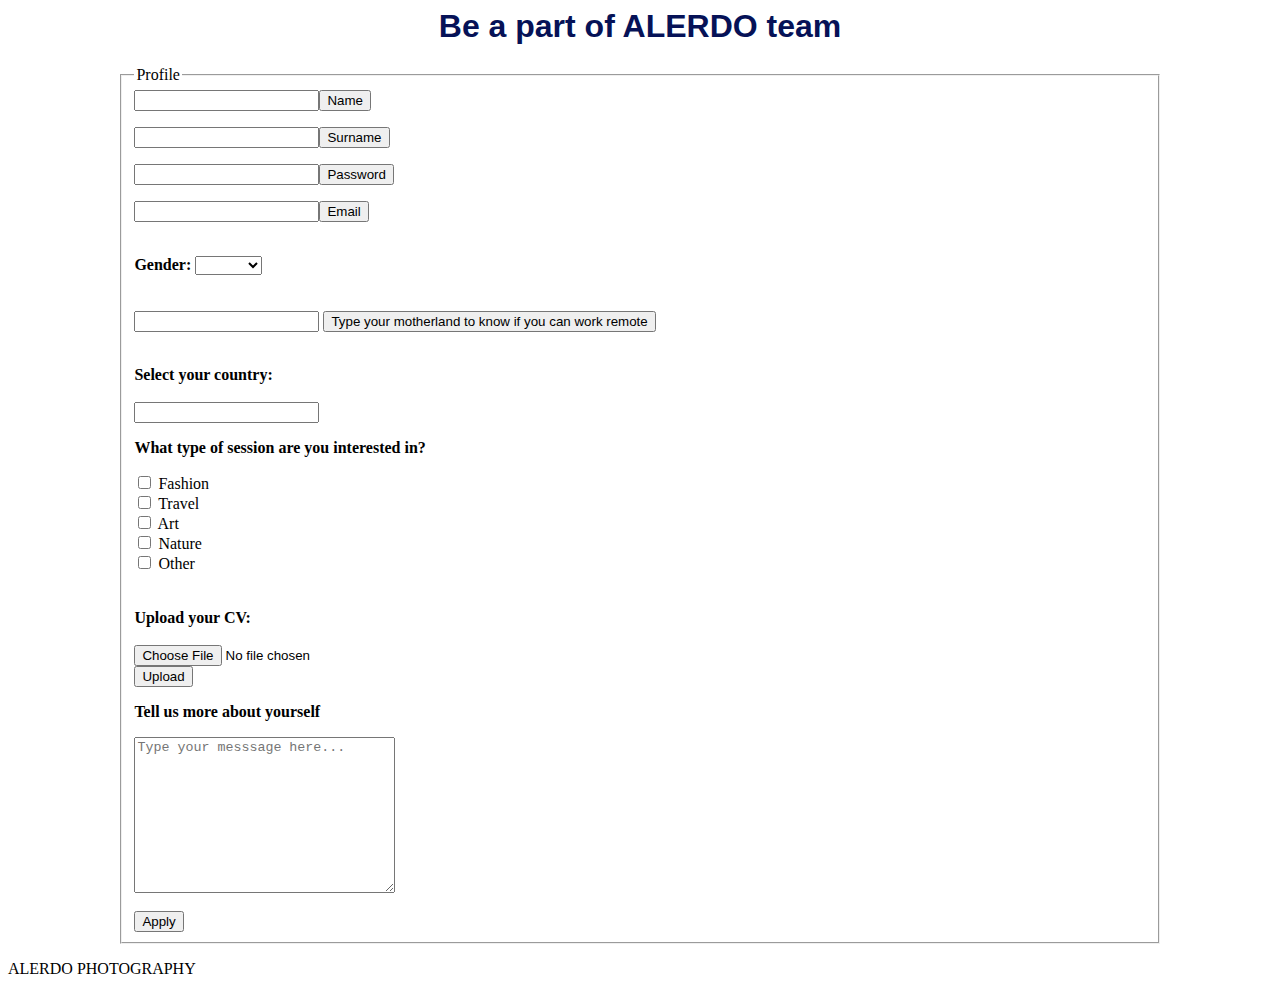
<file: application.html>
<html lang="en">
<head>
    <script src="https://ajax.googleapis.com/ajax/libs/jquery/3.5.1/jquery.min.js"></script>
    <meta charset="UTF-8">
    <meta http-equiv="X-UA-Compatible" content="IE=edge">
    <meta name="viewport" content="width=device-width, initial-scale=1.0">


    <title>Application Form</title>
    <style>
        fieldset{
            width: 80%;
            margin: auto;
    
    
        }
        h1{
            font-family:  sans-serif;;
            color: rgb(6, 18, 87);
            text-align: center;
        }
    </style>
    <script>
        function myFunction1() {
          alert("The application is valid only if you are over 20 years old!");
        }
        </script>
<!-------------------Eventet on focus dhe on blur ne input fushat-------------------------------------------------->
<script>
    $(document).ready(function(){
      $("input").focus(function(){
        $(this).css("background-color", "lightgray");
      });
      $("input").blur(function(){
        $(this).css("background-color", "white");
      });
    });
    </script>
    <!--------------------------------------------------------------------------------------------------------------->
        
</head>

</head>
<body  onload="myFunction1()">
    <h1><b>Be a part of ALERDO team</b></h1>
    <form action="" autocomplete="on">
        <fieldset>
            <legend>Profile</legend>
            <table>
                <tr>
                    <input id="Application form" type="text">
                    <button type="button" onclick="Name()"> Name</button>
                    <p id="paragrafi"></p>
                    
                </tr>
                <tr>
                    <input id="Application form" type="text">
                    <button type="button" onclick="Surname()"> Surname</button>
                    <p id="paragrafi"></p>
                </tr>
                <tr>
                    <input id="Application form1" type="text">
                    <button type="button" onclick="Password()">Password</button>
                    <p id="paragrafi1"></p>
                </tr>
                <tr>
                    <input id="Application form2" type="text">
                    <button type="button" onclick="Email()"> Email</button>
                    <p id="paragrafi2"></p>
                    
                </tr>



            </table>

            <br>
            <label for="gender"><strong>Gender:</strong></label>
            <select id="select">
               
                <option value=""></option>
            </select>
            <br>
        </br>
    <br>
    <input id="myInput" type="text">

    <button onclick="myFunction()">Type your motherland to know if you can work remote</button>
    
    <p id="country"></p>
    






    </br>

        <label for="place"><strong>Select your country:</strong></label>
        <br><br>
        <input type="text" list="place" name="place">

        <datalist name="place" id="place">
            <option value="Albania">
            <option value="Australia">
            <option value="Austria">
            <option value="Denmark">
            <option value="Cyprus">
            <option value="Germany">
            <option value="Greece">
            <option value="Kosovo">
            <option value="Switzerland">
            
            

        </datalist>

        <p><strong>What type of session are you interested in? </strong></p>

        <input type="checkbox" name="fashion" id="fashion">
        <label for="fashion">Fashion</label><br>
        <input type="checkbox" name="travel" id="travel">
        <label for="travel">Travel</label><br>
        <input type="checkbox" name="art" id="art">
        <label for="art">Art</label><br>
        <input type="checkbox" name="nature" id="nature">
        <label for="nature">Nature</label><br>
        <input type="checkbox" name="other" id="other">
        <label for="other">Other</label><br><br><br>

        <label for="myfile"><strong>Upload your CV:</strong></label> <br><br>
        <input type="file" id="myfile" name="myfile"><br>
        <input type="submit" value="Upload">


        <p><strong>Tell us more about yourself</strong></p>

        <textarea class="application-form-text" placeholder="Type your messsage here..." cols="30" rows="10"></textarea> <br><br>
        <input type="submit" value="Apply">
        
    </fieldset>


    </form>
        <!----------------------------------Using Arrays to create a Select Gender Drop Down menu ------------------->

    <script>
            
        var select = document.getElementById("select"),
                 arr = ["Female","Male"];
         var i=0;
         while(i < arr.length)
         {
             var option = document.createElement("OPTION"),
                 txt = document.createTextNode(arr[i]);
             option.appendChild(txt);
             option.setAttribute("value",arr[i]);
             select.insertBefore(option,select.lastChild);
             i++;  
            }
                 
    </script>
         <!------------------------------------------------------------------------------------------------------------->
         
         <script>
            function myFunction() {
              var text;
              var country = document.getElementById("myInput").value;
            
              switch(country) {
                case "Albania":
                  text = " You can work remote";
                break;
                case "Kosovo":
                  text = " You can work remote";
                break;
                case "America":
                text = " You can work remote only on sundays";
                break;
                case "Germany":
                text = "You can work remote only on Fridays";
                break;
                case "Spain":
                text = "You can work remote only on weekend";
                break;
                case "Russia":
                text = "Sorry, you can't work remote";
                break;
                case "China":
                text = "Sorry you can't work remote";
                break;
                case "Denmark":
                text = "You can work remote only on Fridays";
                break;
                default:
                text = "Sorry we operate all over the world but the working remote is limited";
              }
              document.getElementById("country").innerHTML = text;
            }
            </script>
              <script src="js/errors.js"></script>
              <!--------------Perdorimi i metodes RegExp exec()--------------------->
              <p id="demo"></p>

              <script>
               let text = "ALERDO PHOTOGRAPHY IS THE BEST STUDIO IN OUR WORLD";
               let result = /ALERDO PHOTOGRAPHY/.exec(text);
               document.getElementById("demo").innerHTML = result;
              </script>

</body>
</html>
</file>
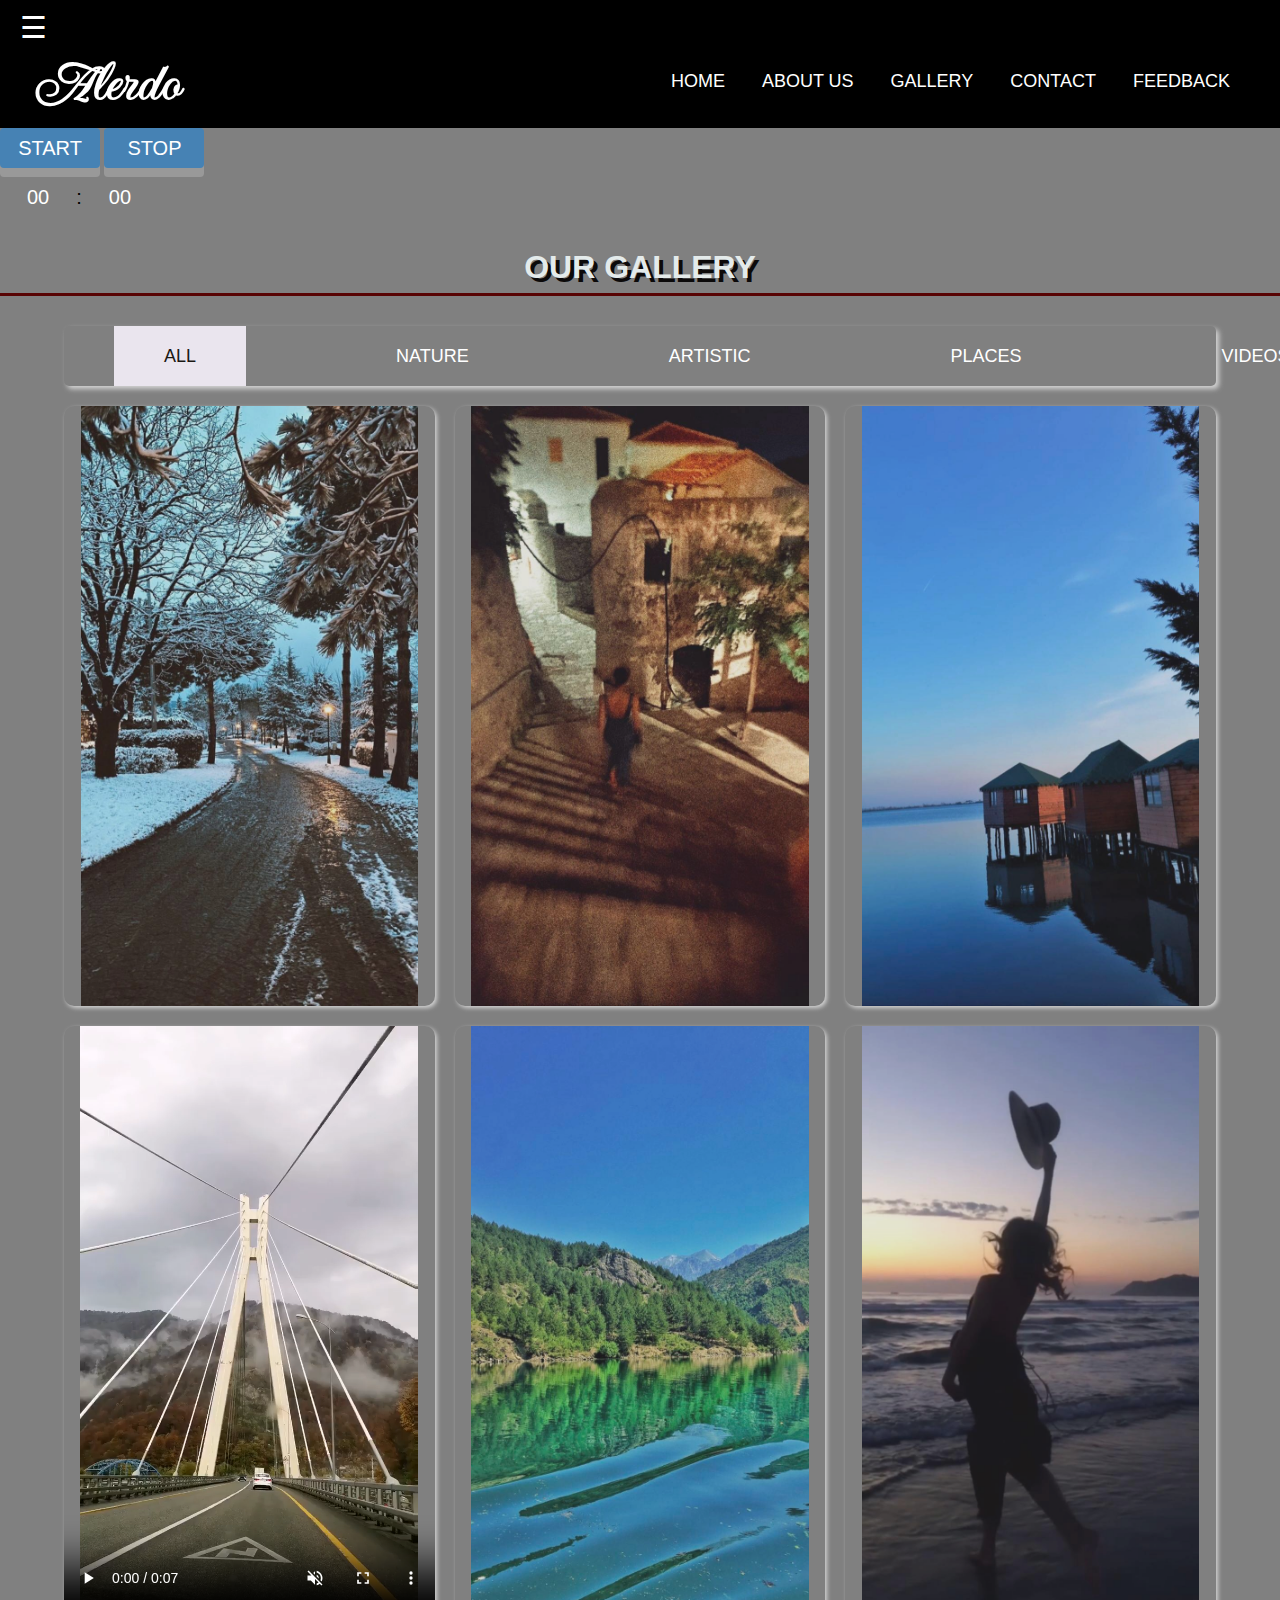
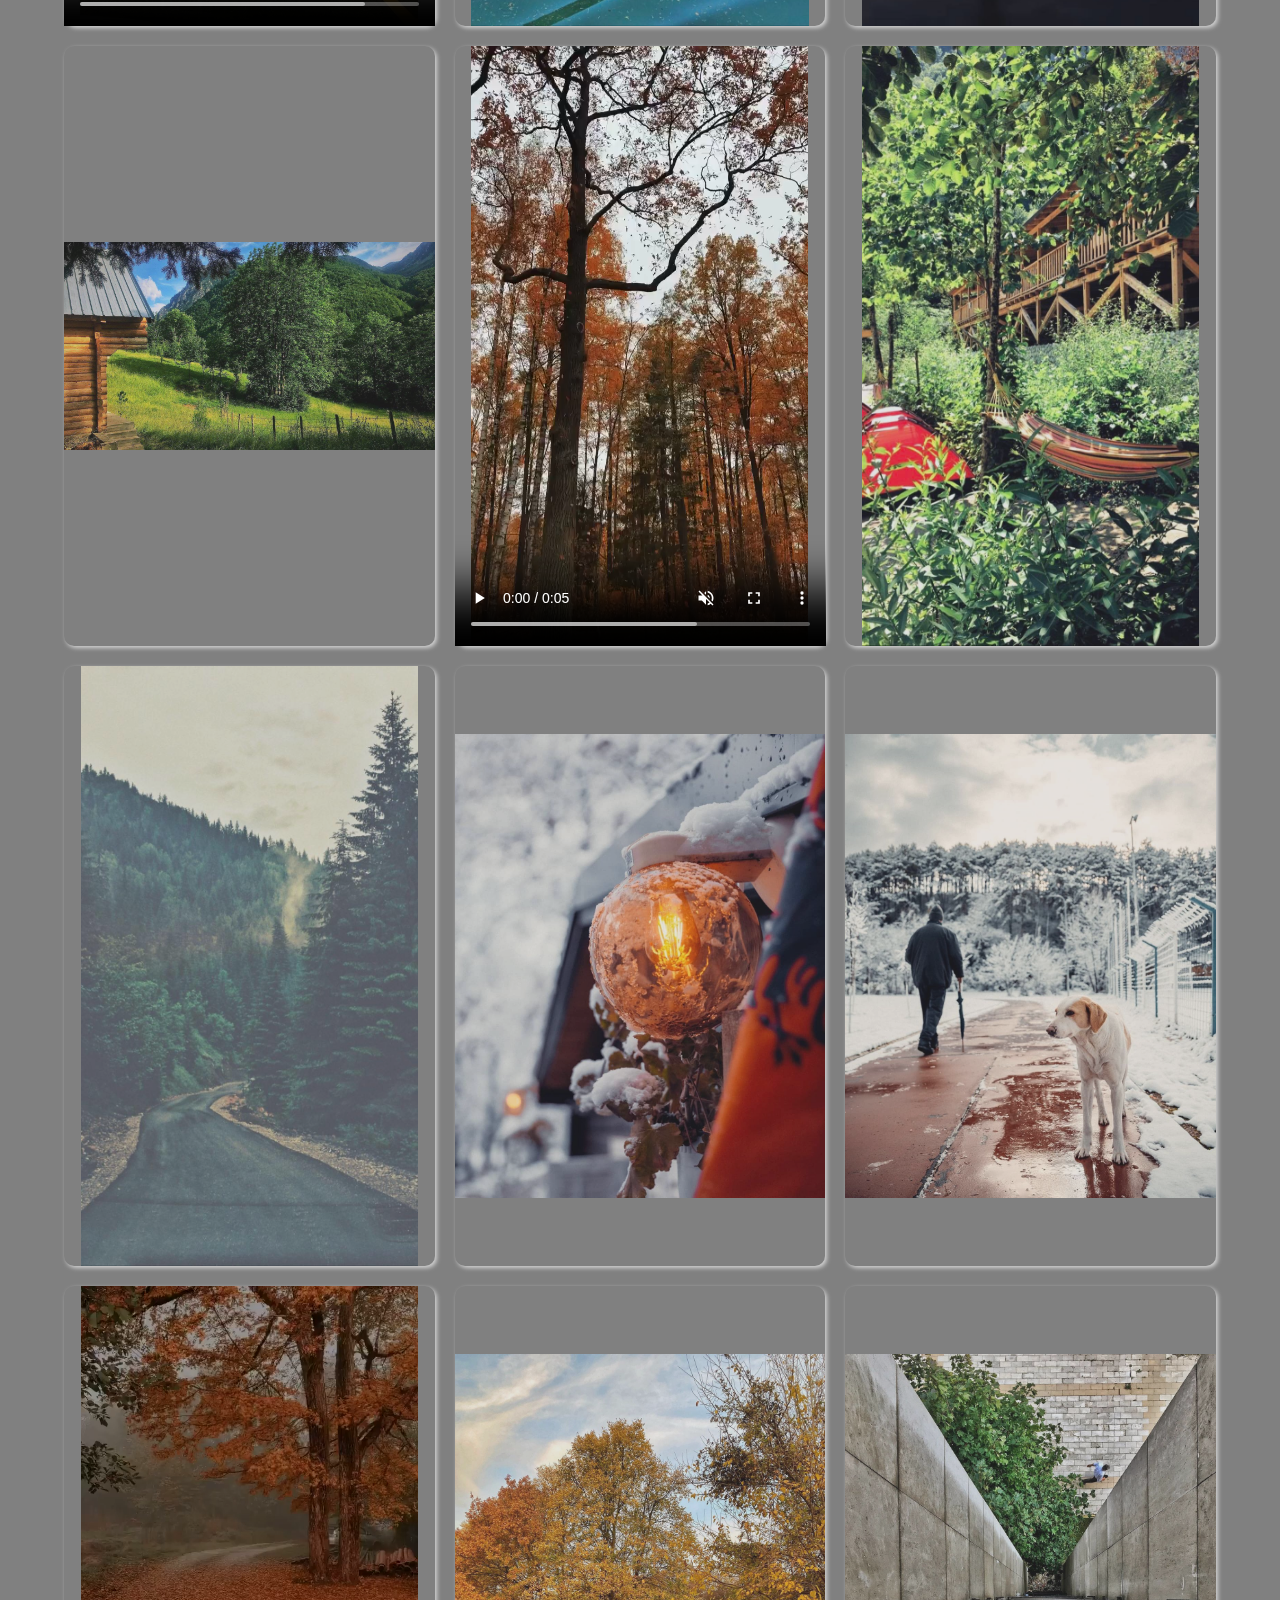
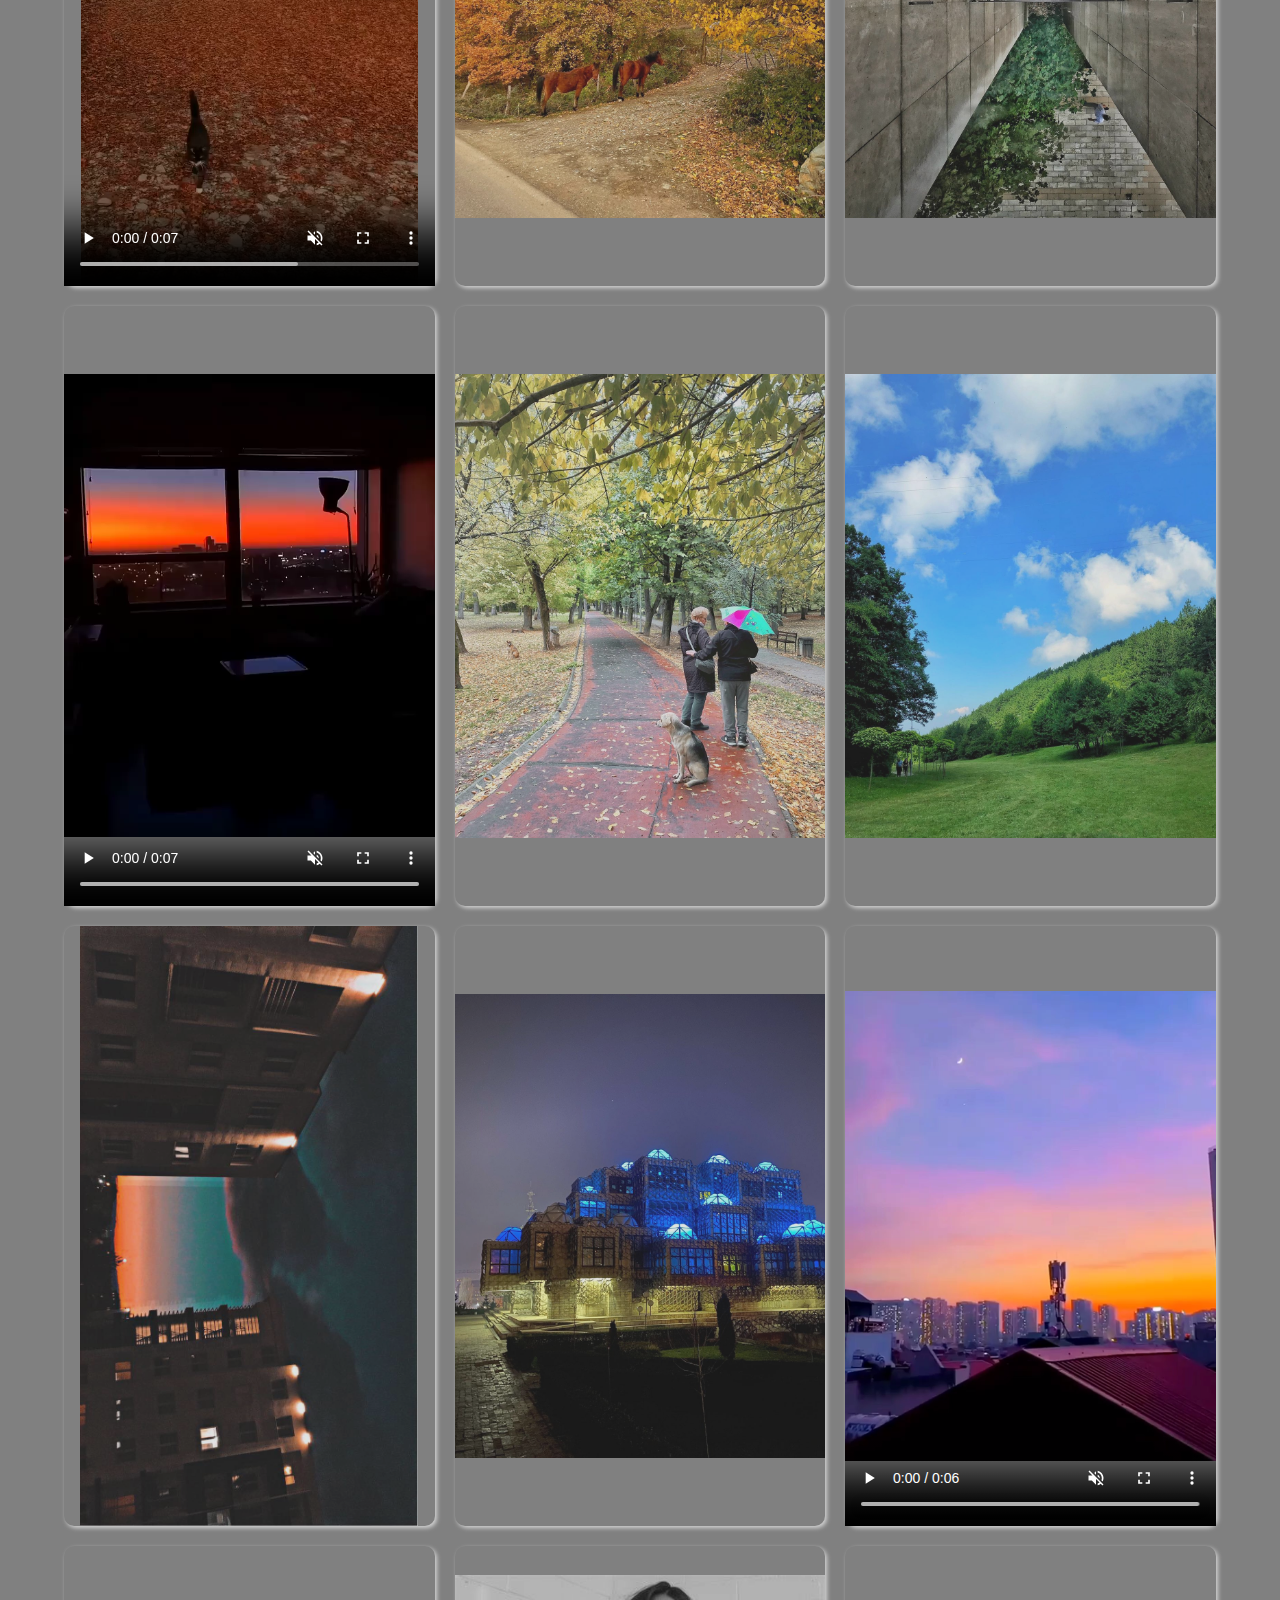
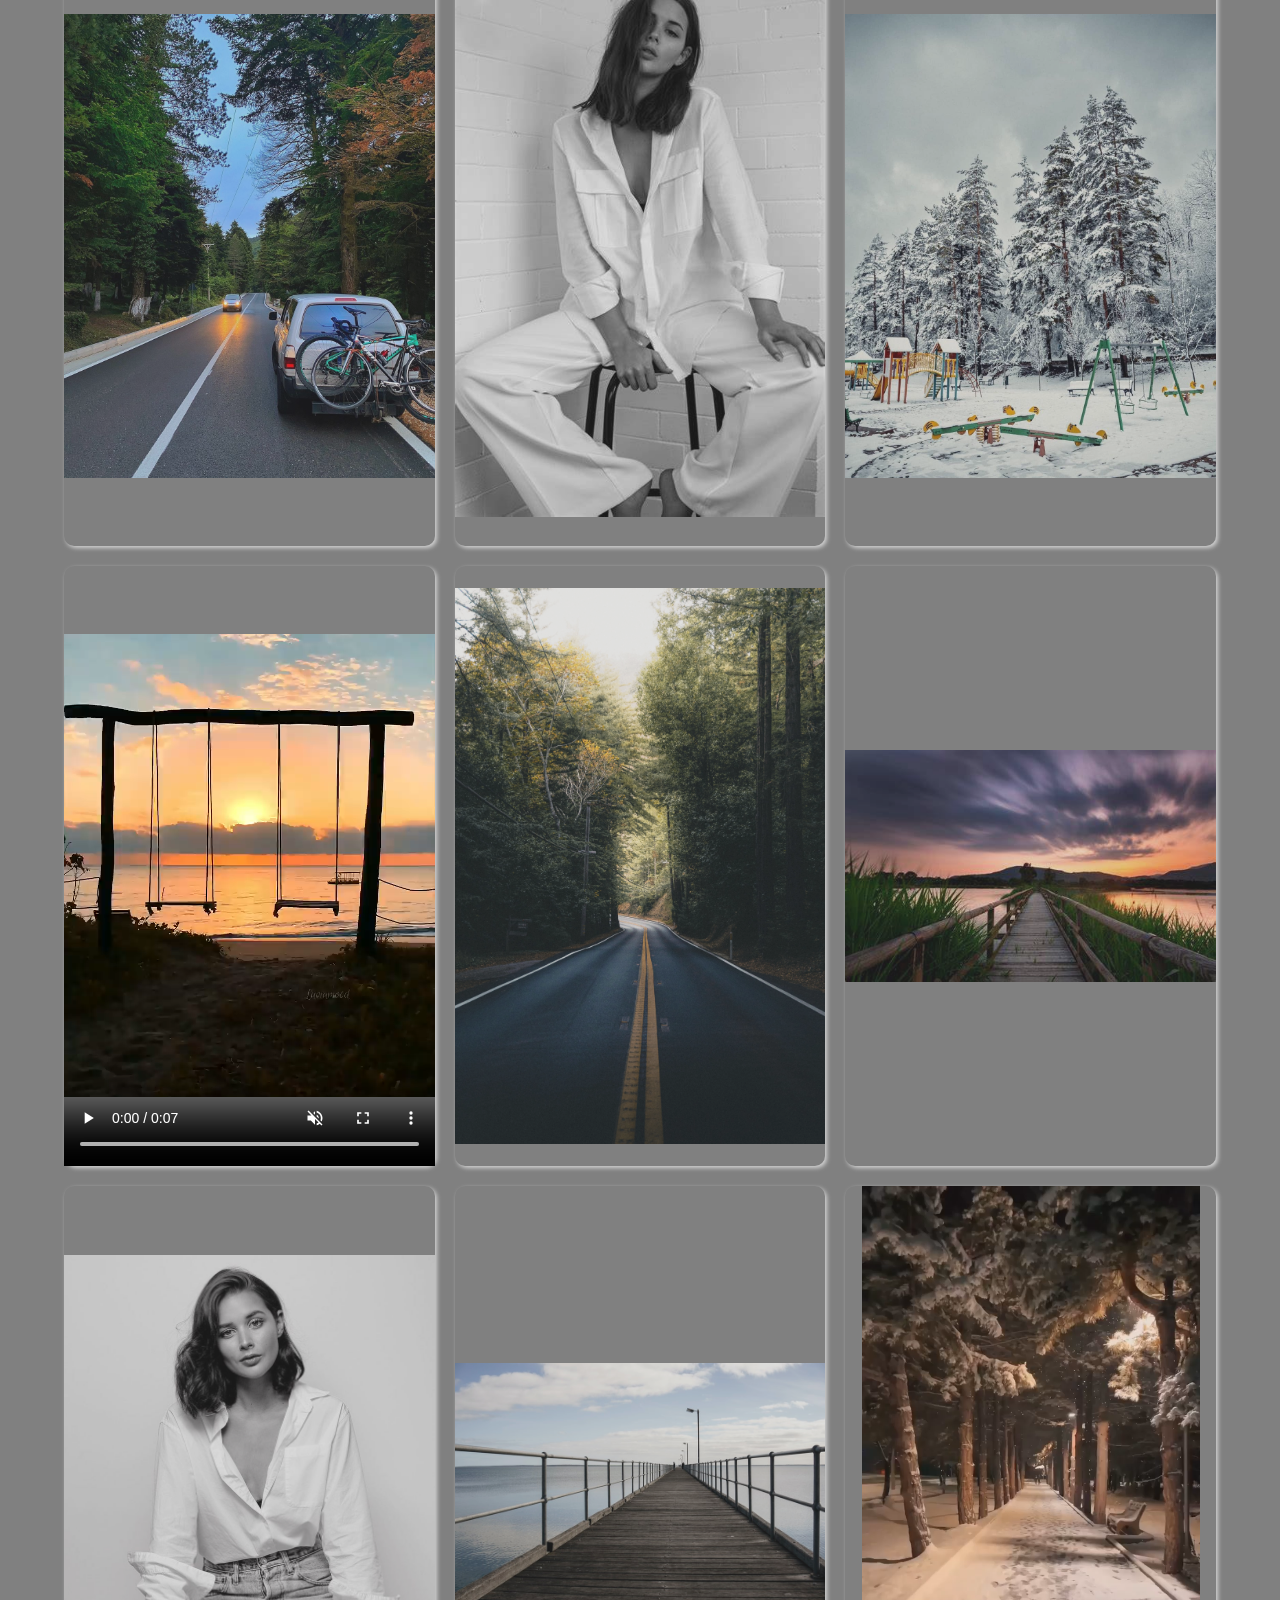
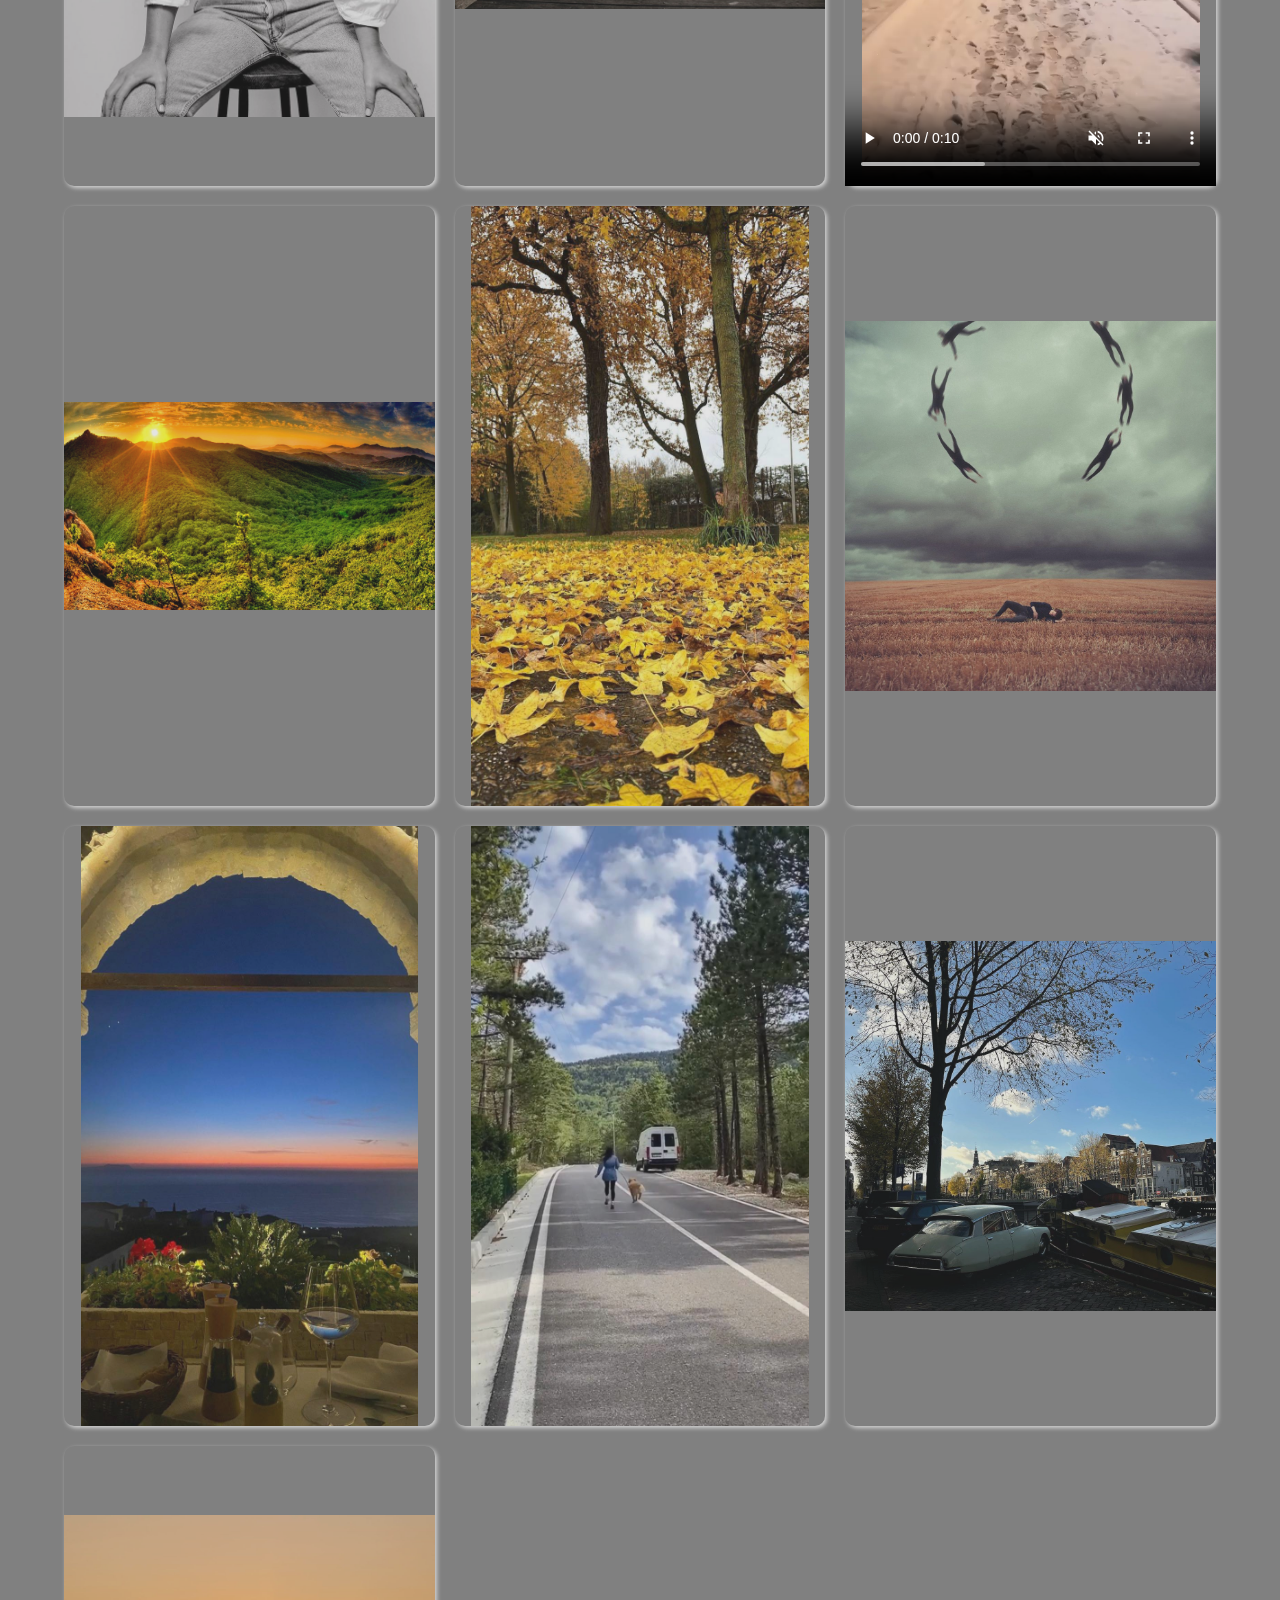
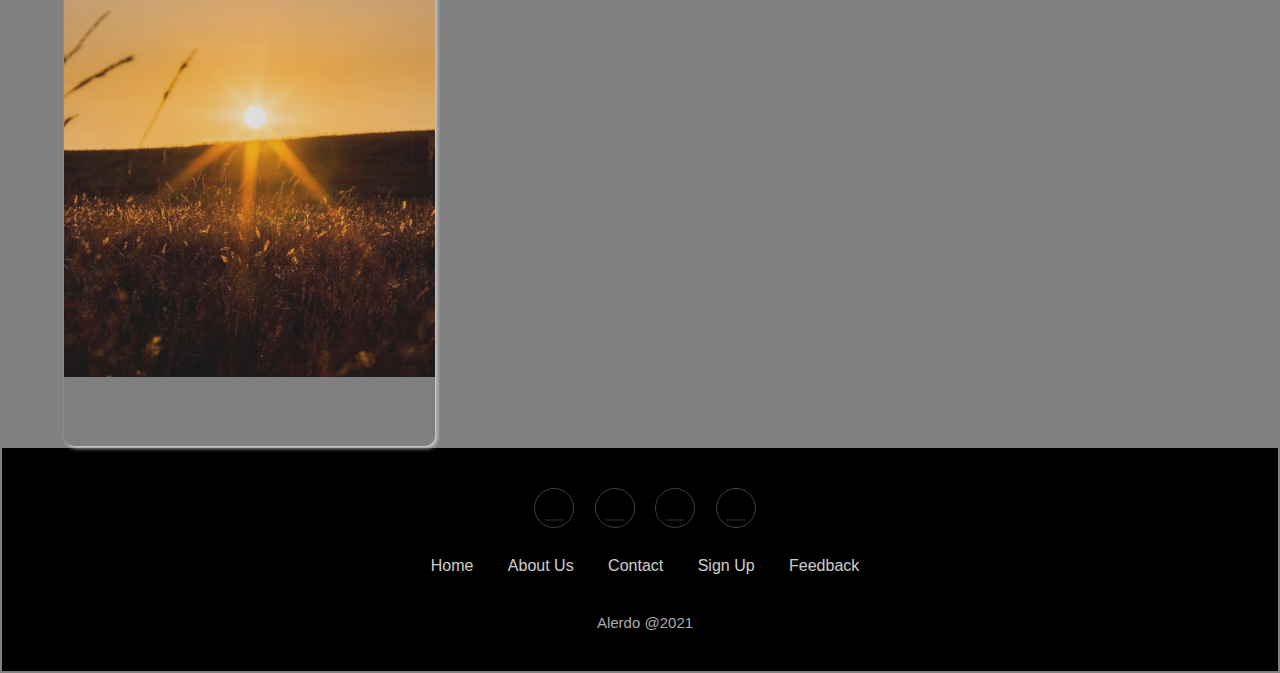
<file: gallery.html>
<!DOCTYPE html>
<html lang="en"> 
<head>
    <meta charset="UTF-8">
    <meta http-equiv="X-UA-Compatible" content="IE=edge">
    <meta name="viewport" content="width=device-width, initial-scale=1.0">
    <link rel="stylesheet" href="https://cdnjs.cloudflare.com/ajax/libs/font-awesome/4.7.0/css/font-awesome.min.css">

    <title>Gallery</title>
    <link rel="stylesheet" href="style1.css">
    <link rel="stylesheet" href="style.css">
    <link rel="stylesheet" href="https://cdnjs.cloudflare.com/ajax/libs/font-awesome/6.0.0-beta3/css/all.min.css" integrity="sha512-Fo3rlrZj/k7ujTnHg4CGR2D7kSs0v4LLanw2qksYuRlEzO+tcaEPQogQ0KaoGN26/zrn20ImR1DfuLWnOo7aBA==" crossorigin="anonymous" referrerpolicy="no-referrer" />

    <link href="https://fonts.googleapis.com/css2?family=Imperial+Script&family=Kaushan+Script&family=Pushster&family=The+Nautigal&display=swap" rel="stylesheet">
    <!-------------------------------Web Worker------------------------------------------------------------------------->
    <script>

      function pad(val) {
        valString = val + "";
        if(valString.length < 2) {
           return "0" + valString;
           } else {
           return valString;
           }
      }
      
      totalSeconds = 0;
      function setTime(minutesLabel, secondsLabel) {
          totalSeconds++;
          secondsLabel.innerHTML = pad(totalSeconds%60);
          minutesLabel.innerHTML = pad(parseInt(totalSeconds/60));
          }
      
      function set_timer() {
          minutesLabel = document.getElementById("minutes");
          secondsLabel = document.getElementById("seconds");
          my_int = setInterval(function() { setTime(minutesLabel, secondsLabel)}, 1000);
      }
      
      function stop_timer() {
        clearInterval(my_int);
      }
      
      
      </script>
<!------------------------------------------------------------------------------------------------------------------>
</head>

<body>
    <nav>
      <div id="mySidenav" class="sidenav">
        <a href="javascript:void(0)" class="closebtn" onclick="closeNav()">&times;</a>
        <a href="tips.html">Photography Tips</a>
        <a href="aboutus.html">About us</a>
        <a href="Sign-up.html">Sign Up</a>
        <a href="application.html">Application Form </a>
    </div>
    
    <span style="font-size:30px;cursor:pointer;color:white; padding-left: 20px;" onclick="openNav()">&#9776;</span>
        <div class="menu">
            <div class="logo">
                <a href="./index.html"style="font-size: 60px;">Alerdo</a>
            </div>
            <ul>
                <li><a href="./home.html">Home</a></li>
                <li><a href="./aboutus.html">About us</a></li>
                <li><a href="./gallery.html">Gallery</a></li>
                <li><a href="./contact.html">Contact</a></li>
                <li><a href="./feedback.html">Feedback</a></li>
                
                
            </ul>
        </div>
    </nav>

    <button onclick='set_timer()' class='button'>START</button>
    <button onclick='stop_timer()' class='button'>STOP</button><br><br>
    <label id="minutes">00</label><span class='bigger'>:</span><label id="seconds">00</label>

    </body>

 
 
    <input type="radio" name="Photos" id="check0" checked>
    <input type="radio" name="Photos" id="check1" >
    <input type="radio" name="Photos" id="check2" >
    <input type="radio" name="Photos" id="check3" >
    <input type="radio" name="Photos" id="check4" >

    <div class="container">
    <h1>OUR GALLERY</h1>

    <div class="top-content">
        <label for="check0">All</label>
        <label for="check1">Nature</label>
        <label for="check2">Artistic</label>
        <label for="check3">Places</label>
        <label for="check4">Videos</label>
    </div>
    <div class="gallery">

        <div class="pic nature">
          <a href="images/01.jpg" target="_blank"> <!--Hyperlink qe hapet ne nje tab te ri-->
          <img src="images/01.jpg" alt="Nature in winter">
          </a>
        </div>

        <div class="pic art">
           <a href="images/03.jpg" target="_blank">
           <img src="images/03.jpg" alt="Lady walking down the street">
           </a>
        </div>
        <div class="pic place">
           <a href="images/04.jpg" target="_blank">
           <img src="images/04.jpg" alt="Symetric">
           </a>
        </div>
        <div class=" pic video">  
           
           <video src="./videos/a.mp4" type="video/mp4" height="600px" width="100%" controls muted loop></video>
          
        </div>
        <div class="pic nature">  
           <a href="images/02.jpg" target="_blank">
           <img src="images/02.jpg" alt="Covered in blue">
           </a>
        </div>
        <div class="pic art">
          <a href="images/05.jpg" target="_blank"> 
          <img src="images/05.jpg" alt="Feeling free">
          </a>
        </div>
        <div class="pic place">
          <a href="images/08.jpg" target="_blank">
          <img src="images/08.jpg" alt="Peaceful" >
          </a>
        </div>
        <div class="pic video"> 
          <video src="./videos/a1.mp4" type="video/mp4" height="600px" width="100%" controls muted loop></video>
        </div>
        <div class="pic nature">   
          <a href="images/06.jpg" target="_blank">
          <img src="images/06.jpg" alt="Green">
          </a>
        </div>
        <div class="pic nature">   
          <a href="images/07.jpg" target="_blank">
          <img src="images/07.jpg" alt="Fog">
          </a>
        </div>
        <div class="pic art">
          <a href="images/14.jpg" target="_blank">
          <img src="images/14.jpg" alt="Hometown">
          </a>
        </div>
        <div class="pic place">
          <a href="images/09.jpg" target="_blank">
          <img src="images/09.jpg" alt="Prishtina in winter" >
          </a>
        </div>
        <div class="pic video"> 
          <video src="./videos/a2.mp4" type="video/mp4" height="600px" width="100%" controls muted loop></video>
        </div>
        <div class="pic nature">   
          <a href="images/11.jpg" target="_blank">
          <img src="images/11.jpg" alt="Autumn">
          </a>
        </div>
        <div class="pic art">
          <a href="images/16.jpg" target="_blank">
          <img src="images/16.jpg" alt="Nature">
          </a>
        </div>
        <div class="pic video"> 
          <video src="./videos/a3.mp4" type="video/mp4" height="600px" width="100%" controls muted loop></video>
        </div>
        <div class="pic nature">   
          <a href="images/12.jpg" target="_blank">
          <img src="images/12.jpg" alt="A beautiful place">
          </a>
        </div>
        <div class="pic nature">
          <a href="images/13.jpg" target="_blank">
          <img src="images/13.jpg" alt="Go green">
          </a>
        </div>
        <div class="pic art">
          <a href="images/18.jpg" target="_blank">
          <img src="images/18.jpg" alt="Beautiful sky">
          </a>
        </div>
        <div class="pic place">
          <a href="images/10.jpg" target="_blank">
          <img src="images/10.jpg" alt="Library">
          </a>
        </div>
        <div class="pic video"> 
          <video src="./videos/a4.mp4" type="video/mp4" height="600px" width="100%" poster="./images/54.png" controls muted loop></video>
        </div>
        <div class="pic nature">   
          <a href="images/15.jpg" target="Break the Cycle"> <!--Hyperlink qe hapet brenda HTML faqes-->
          <img src="images/15.jpg" alt="A long road">
          </a>
        </div>
        <div class="pic art">
          <a href="images/40.jpg" target="_blank">
          <img src="images/40.jpg" alt="Black and white">
          </a>
        </div>
        <div class="pic place">
          <a href="images/17.jpg" target="_blank">
          <img src="images/17.jpg" alt="Snow">
          </a>
        </div>
        <div class="pic video"> 
          <video src="./videos/a5.mp4" type="video/mp4" height="600px" width="100%" controls muted loop></video></div>
        <div class="pic nature">   
            <a href="images/19.jpg" target="_blank"> 
            <img src="images/19.jpg" alt="A long way forward">
            </a>
          </div>
        <div class="pic nature">   
            <a href="images/42.jpg" target="_blank"> 
            <img src="images/42.jpg" alt="Break the cycle">
            </a>
          </div>  
        <div class="pic art">   
            <a href="images/41.jpg" target="_blank"> 
            <img src="images/41.jpg" alt="Artistic photoshooting">
            </a>
          </div>
        <div class="pic place">   
            <a href="images/20.jpg" target="_blank"> 
            <img src="images/20.jpg" alt="A long way forward">
            </a>
          </div>
        <div class="pic video"> 
            <video src="./videos/a6.mp4" type="video/mp4" height="600px" width="100%" controls muted></video>
          </div>
          <div class="pic nature">   
            <a href="images/43.jpg" target="_blank"> 
            <img src="images/43.jpg" alt="Under the yellow sun">
            </a>
        </div>
        <div class="pic nature">   
            <a href="images/44.jpg" target="_blank">
            <img src="images/44.jpg" alt="The leaves are falling">
            </a>
          
        </div>
          <div class="pic art">   
            <a href="images/46.jpg" title="_blank"> <!--Hyperlink qe hapet brenda HTML faqes-->
            <img src="images/46.jpg" alt="Break the cycle">
            </a>
          </div>
          <div class="pic place">   
            <a href="images/52.jpg" target="_blank"> 
            <img src="images/52.jpg" alt="Beautiful Albania">
            </a>
            
          </div>
          <div class="pic nature">   
            <a href="images/45.jpg" target="_blank"> 
            <img src="images/45.jpg" alt="Free time">
            </a>
          </div>
          
          <div class="pic place">   
            <a href="images/53.jpg" target="_blank"> 
            <img src="images/53.jpg" alt="The Netherlands">
            </a>
          </div>
          <div class="pic nature">   
            <a href="images/51.jpg" target="_blank"> 
            <img src="images/51.jpg" alt="A beautiful sunset">
            </a>
          
          </div>    

    </div>

    </div>
    <div id="Footer">
      <div class="social">
    
            <a href="https://www.instagram.com/alerdophotography/"><i class="fab fa-instagram"></i></a>
            <a href="https://www.facebook.com/Alerdo-Photography-100473962483971"><i class="fab fa-facebook"></i></a>
            <a href="https://twitter.com/JoeMcNallyPhoto"><i class="fab fa-twitter"></i></a>
            <a href="https://github.com/AlketaBala/INT20_21_Gr24.git"><i class="fab fa-github"></i></a>
                
      </div>
      <ul class="list">
        <li>
          <a href="home.html">Home</a>
        </li>
        <li>
          <a href="aboutus.html">About Us</a>
        </li>
        <li>
          <a href="contact.html">Contact</a>
        </li>
        <li>
          <a href="Sign-up.html">Sign Up</a>
        </li>
        <li>
          <a href="feedback.html">Feedback</a>
        </li>
      </ul>
      <p class="copyright">
        Alerdo @2021
      </p>

 

</div>
<script>
  function openNav() {
    document.getElementById("mySidenav").style.width = "250px";

  }
  
  function closeNav() {
    document.getElementById("mySidenav").style.width = "0";
  }
  

</script>
<script src="js/main.js"></script>
</body>
</html>
</file>
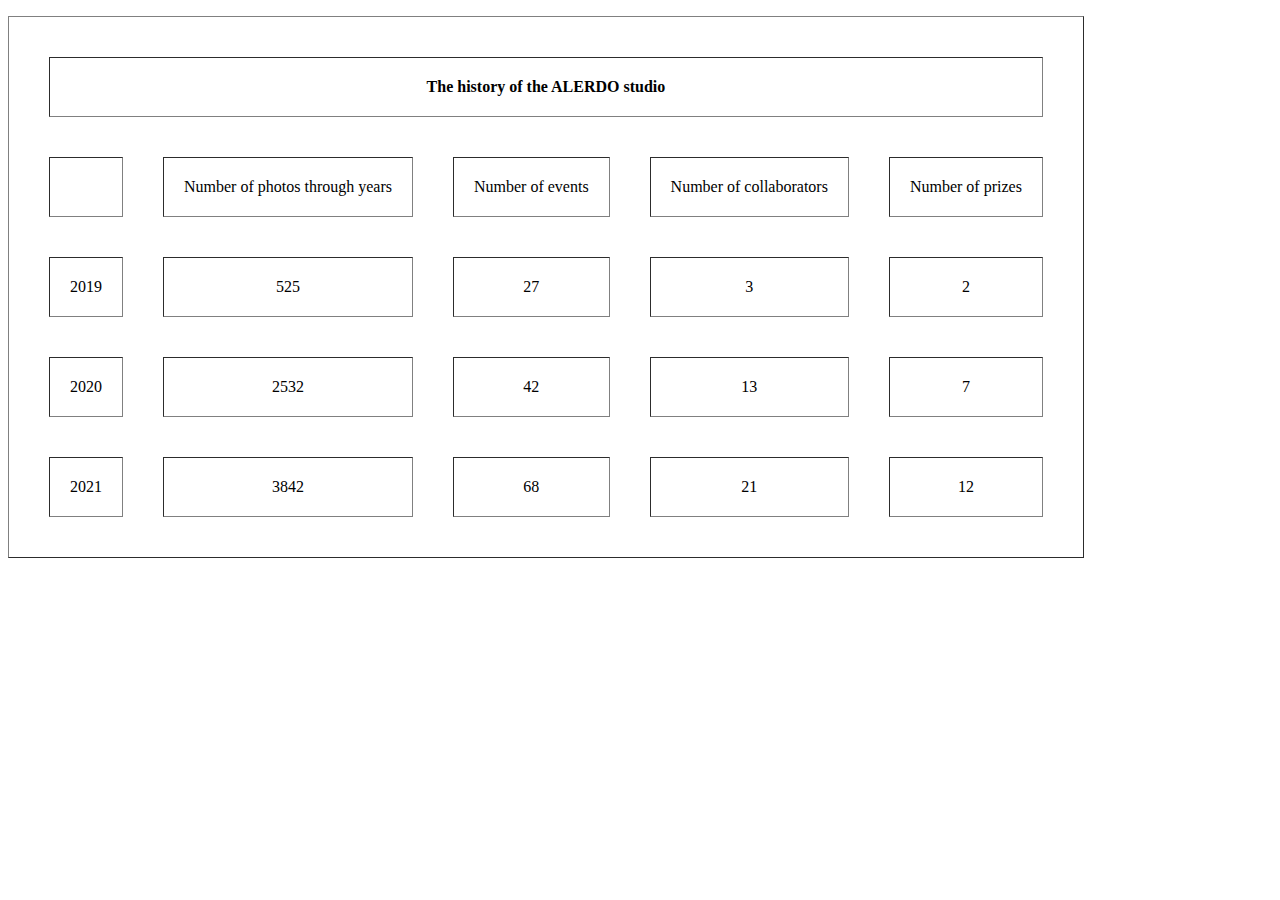
<file: HistorikuiAlerdos.html>
<!DOCTYPE html>
<html>
<head>

</head>


<body>
<table border="1" CELLPADDING="20" CELLSPACING="40">
    <thead>
      <tr>
        <th colspan="5">The history of the ALERDO studio</th>
      </tr>
    </thead>
    <tbody>
      <tr>
        <td></td>
        <td>Number of photos through years</td>
        <td>Number of events</td>
        <td>Number of collaborators</td>
        <td>Number of prizes</td>
      </tr>
      <tr style="text-align: center;">
        <td>2019</td>
        <td>525</td>
        <td>27</td>
        <td>3</td>
        <td>2</td>
      </tr>
      <tr style="text-align: center;">
        <td>2020</td>
        <td>2532</td>
        <td>42</td>
        <td>13</td>
        <td>7</td>
      </tr>
      <tr style="text-align: center;">
        <td>2021</td>
        <td>3842</td>
        <td>68</td>
        <td>21</td>
        <td>12</td>
      </tr>
      
<!-------------------------------------Perdorimi i metodes RegExp test()---------------------------------->
        <p id="demo"></p>

      <script>
       let text = "HISTORIKU I ALERDOS!";

          // look for "ALERDOS"
      let pattern1 = /ALERDOS/g;
      let result1 = pattern1.test(text)
 
            // look for "W3Schools"
      let pattern2 = /HISTORIKU/g;
      let result2 = pattern2.test(text);
      console.log("demo").innerHTML = result1 + "<br>" + result2;

     
     

</script>
    </tbody>
    </table>
  </body>
    </html>
</file>
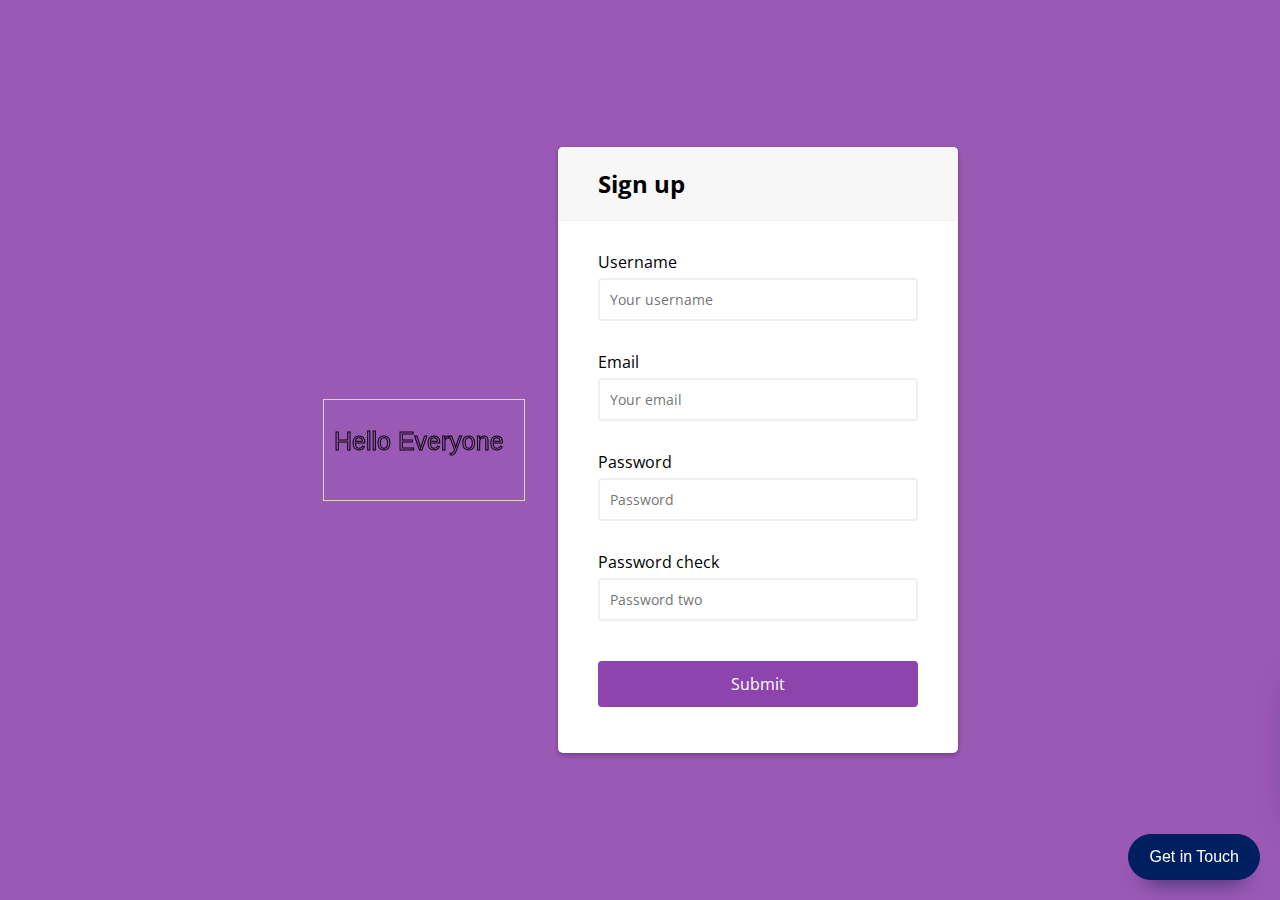
<file: Sign-up.html>
<html>
<head>
<meta name="viewport" content="width=device-width, initial-scale=1">
<head>
  <link rel="stylesheet" href="https://cdnjs.cloudflare.com/ajax/libs/font-awesome/4.7.0/css/font-awesome.min.css">

  <link rel="stylesheet" href="sign-up.css">
  
   
</head>
<body>
  <!-- ..................................Sign up HTML code....................................... -->
 

 <canvas id="myCanvas" width="200" height="100"
style="border:1px solid #d3d3d3; margin-right: 33px;">
</canvas>


<div class="container">
  <div class="header">
    <h2>Sign up</h2>
  </div>
  <form id="form" class="form">
    <div class="form-control">
      <label>Username</label>
      <input type="text" placeholder="Your username" id="username" />
      <i class="fas fa-check-circle"></i>
      <i class="fas fa-exclamation-circle"></i>
      <small>Error message</small>
    </div>
    <div class="form-control">
      <label >Email</label>
      <input type="email" placeholder="Your email" id="email" />
      <i class="fas fa-check-circle"></i>
      <i class="fas fa-exclamation-circle"></i>
     
      <small>Error message</small>
    </div>
    <div class="form-control">
      <label>Password</label>
      <input type="password" placeholder="Password" id="password"/>
      <i class="fas fa-check-circle"></i>
      <i class="fas fa-exclamation-circle"></i>
      <small>Error message</small>
    </div>
    <div class="form-control">
      <label >Password check</label>
      <input type="password" placeholder="Password two" id="password2"/>
      <i class="fas fa-check-circle"></i>
      <i class="fas fa-exclamation-circle"></i>
      <small>Error message</small>
    </div>
    <button style="cursor: pointer;">Submit</button>
  </form>
</div>
  <!-- ........................................................................................ -->

  
  <!--..................................SOCIAL PANEL HTML code.......................................... -->
  <div class="social-panel-container">
    <div class="social-panel">
      <p>Created with <i class="fa fa-heart"></i> by
        <a href="aboutus.html">ALERDO Team </a></p>
      <button class="close-btn"><i class="fas fa-times"></i></button>
      <h4>Get in touch on</h4>
      <ul>
        <li>
            <li><a href="https://www.instagram.com/alerdophotography/"target="_blank">
                <i class="fa fa-instagram"></i> </a>
        </li>
        <li>
            <li><a href="https://www.facebook.com/Alerdo-Photography-100473962483971" target="_blank">
            <i class="fa fa-facebook"></i>
          </a>
        </li>
          
        
        
    </div>
  </div>
  <button class="floating-btn">
    Get in Touch
  </button>
    <!--............................................................................................... -->

  <script src="js/sign-up.js"></script>
<script src="js/Hello everyon.js"></script>







</body>
</html>
</file>
<file: style1.css>
body{
    background-color: gray;
    font-family: sans-serif;
}
.container{
    text-align: center;
}
input{
    display: none;
}

h1{
text-align: center;
font-style: normal;
color: rgb(228, 235, 235);
margin: 40px 0;
position: relative;
text-shadow: 4px 4px #0c0a0a;

}
h1::before{
    content: '';
    position: absolute;
    width: 100%;
    height: 3px;
    background-color: rgb(88, 4, 4);
    bottom: -10px;
    left: 50%;
    transform: translateX(-50%);
    animation: animate 4s linear infinite;

}
@keyframes animate{
    0%{
        width: 100px;
    }
    50%{
        width: 200px;
    }
    100%{
        width: 100px;
    }
}
.top-content{
    width: 90%;
    text-transform: uppercase;
    margin: 0 auto 20px auto;
    height: 60px;
    display: flex;
    align-items: center;
    border-radius: 5px;
    box-shadow: 3px 3px 5px lightgray;
}

label{
    display: inline-block;
    height: 100%;
    line-height: 60px;
    margin-right: 50px;
    margin-left: 50px;
    padding: 0 50px;
    font-size: 18px;
    color: white;
    object-fit: contain;
    cursor: pointer;
    transition: color .5s;

}
label:first-child{
    height: 100%;
    line-height: 60px;
    padding: 0 50px;
    color: rgb(26, 24, 19);
    background-color: rgb(234, 229, 238);
}

label:hover{
    color: rgb(121, 11, 11);
}
label:first-child:hover{
    color: rgb(121, 11, 11);
}
.gallery{
    width: 90%;
    margin: auto;
    display: grid;
    grid-template-columns: repeat(3, 1fr);
    grid-gap: 20px;
}
.pic{
    position: relative;
    height: 600px;
    border-radius:10px ;
    box-shadow: 2px 2px 4px lightgray;
    cursor: pointer;
    transition: .5s;
}
.gallery img{
    width: 100%;
    height: 600px;
    object-fit: contain;
    border-radius: 10px;
    opacity: 0.8;


}
img:hover{
    opacity: 1;
}
#check0:checked  ~ .container .gallery .pic{
    transform: scale(1);
    opacity: 1;
    position: relative;

}
#check1:checked  ~ .container .gallery .nature{
    transform: scale(1);
    opacity: 1;
    position: relative;

}
#check1:checked  ~ .container .gallery .art,
#check1:checked  ~ .container .gallery .place,
#check1:checked  ~ .container .gallery .video{
    opacity: 0;
    transform: scale(0);
    position: absolute;
    transition: 0s;
}


#check2:checked  ~ .container .gallery .art{
    
    opacity: 1;
    transform: scale(1);
    position: relative;
}
#check2:checked  ~ .container .gallery .place,
#check2:checked  ~ .container .gallery .video,
#check2:checked  ~ .container .gallery .nature{
    opacity: 0;
    transform: scale(0);
    position: absolute;
    transition: 0s;
}

#check3:checked  ~ .container .gallery .place{
    
    opacity: 1;
    transform: scale(1);
    position: relative;

}
#check3:checked  ~ .container .gallery .nature,
#check3:checked  ~ .container .gallery .art,
#check3:checked  ~ .container .gallery .video{
    opacity: 0;
    transform: scale(0);
    position: absolute;
    transition: 0s;

}


#check4:checked  ~ .container .gallery .video{

    opacity: 1;
    transform: scale(1);
    position: relative;
   
}
#check4:checked  ~ .container .gallery .nature,
#check4:checked  ~ .container .gallery .art,
#check4:checked  ~ .container .gallery .place{
    
    opacity: 0;
    transform: scale(0);
    position: absolute;
    transition: 0s;
}
button {
    background: steelblue; 
    border-radius: 4px; 
    height: 40px; 
    width: 100px; 
    color: white; 
    font-size: 20px; 
    cursor: pointer; 
    border: none; 
    }
    
    #minutes, #seconds {
    font-size: 20px; 
    margin: -23px;
    
    }
    .bigger {
    font-size: 20px; 
    }
    .button {
      box-shadow: 0 9px #999;
    }
    
    .button:hover { background-color: rgb(88, 4, 4);}
    
    .button:active {
      box-shadow: 0 5px #666;
      transform: translateY(4px);
    }
</file>
<file: style.css>
*{
    margin:0;
    padding:0;
    box-sizing: border-box;
    font-family: 'Poppins', sans-serif;
}

nav{
    background:rgb(0, 0, 0);
    width:100%;
    padding:10px 0;
    padding:10px 0;

}

nav .menu{
    max-width: 1250px;
    margin: auto;
    display: flex;
    align-items:center;
    justify-content: space-between;
    padding: 0 20px;
    position: sticky;
    

}
.logo  a{
    font-family: 'Imperial Script', cursive;
   
  }

.menu .logo a{
        text-decoration: none;
        color: rgb(255, 255, 255);
        font-size: 35px;
        font-weight: 600;
}
.menu.logo
{
    display: inline;
}
.menu ul{
    display: inline-flex;
}

.menu ul li {
    list-style: none;
    margin-left:7px;
    position: relative;
    text-transform: uppercase;
}

.menu ul li a {
    text-decoration: none;
    color: rgb(255, 255, 255);
    font-size: 18px;
    font-weight: 500;
    background:black;
    padding: 8px 15px;
    
}

.menu ul li a:hover{ 
    background: #fff;
    color: #333;
    width: 100%;

}

.img{
    margin-bottom: -21px;
   
}

.center{
    position: absolute;
    top:42%;
    width:100%;
    padding:0 20px;
    text-align: center;
    margin-top: -200px;

}

.center .title{
    color: white;
    font-size: 80px;
    font-weight: 600;
}

.center .subtitle{
    color:white;
    font-size: 30px;
    font-weight:200;
}

.center .btns{
    margin-top:20px;
}

.center .btns button {
    height: 55px;
    width:170px;
    border-radius: 15px;
    margin: 0 10px;
    border: 2px solid white;
    font-size:20px;
    font-weight:500;
    padding:0 10px;
    cursor: pointer;
    
}

.center .btns button:first-child{

    background:none;
}
.sidenav {
    height: 100%;
    width: 0;
    position: fixed;
    z-index: 1;
    top: 0;
    left: 0;
    background-color: #111;
    overflow-x: hidden;
    transition: 0.5s;
    padding-top: 60px;
    }

    .sidenav a {
        padding: 8px 8px 8px 32px;
        text-decoration: none;
        font-size: 25px;
        color: #818181;
        display: block;
        transition: 0.3s;
    }

    .sidenav a:hover {
        color: #ffffff;
    }

    .sidenav .closebtn {
        position: absolute;
        top: 0;
        right: 25px;
        font-size: 36px;
        margin-left: 50px;
    }
 


    @media screen and (max-height: 450px) {
        .sidenav {padding-top: 15px;}
        .sidenav a {font-size: 18px;}
    }
#Footer
{
    background:rgb(0, 0, 0);
    margin: 2px 2px ;
    padding: 40px 0;
    padding-left: 10px;
    
}
#Footer ul li a
{
    color: rgb(255, 255, 255);
    text-decoration: none;
    opacity: 0.8;
}
.list{
    text-align: center;
}
#Footer ul li a:hover{
    opacity: 1;

}
#Footer ul li{
    display: inline-block;
    padding: 0 15px;
}
#Footer .social{
text-align: center;
padding-bottom: 25px;
color: #4b4c4d;
}

#Footer .social a{
    font-size: 25px;
    color: inherit;
    border: 1px solid #ccc;
    width: 40px;
    height: 40px;
    line-height: 38px;
    display: inline-block;
    text-align: center;
    border-radius: 50%;
    margin: 0 8px;
    opacity: 0.3;
}
#Footer .social a:hover{
    opacity: 1;

}
#Footer ul{
    margin-top: 0;
    padding: 0;
    list-style: none;
    font-size: none;
    line-height: 1.6;
    margin-bottom: 0;
}
#Footer .copyright{
    margin-top:35px;
    text-align: center;
    font-size: 15px;
    color: #aaa;
}
</file>
<file: sign-up.css>
@import url('https://fonts.googleapis.com/css?family=Muli&display=swap');
@import url('https://fonts.googleapis.com/css?family=Open+Sans:400,500&display=swap');

* {
	box-sizing: border-box;
}

body {
	background-color: #9b59b6;
	font-family: 'Open Sans', sans-serif;
	display: flex;
	align-items: center;
	justify-content: center;
	min-height: 100vh;
	margin: 0;
}

.container {
	background-color: #fff;
	border-radius: 5px;
	box-shadow: 0 2px 5px rgba(0, 0, 0, 0.3);
	overflow: hidden;
	width: 400px;
	max-width: 100%;
}

.header {
	border-bottom: 1px solid #f0f0f0;
	background-color: #f7f7f7;
	padding: 20px 40px;
}

.header h2 {
	margin: 0;
}

.form {
	padding: 30px 40px;	
}

.form-control {
	margin-bottom: 10px;
	padding-bottom: 20px;
	position: relative;
}

.form-control label {
	display: inline-block;
	margin-bottom: 5px;
}

.form-control input {
	border: 2px solid #f0f0f0;
	border-radius: 4px;
	display: block;
	font-family: inherit;
	font-size: 14px;
	padding: 10px;
	width: 100%;
}

.form-control input:focus {
	outline: 0;
	border-color: #777;
}

.form-control.success input {
	border-color: #2ecc71;
}

.form-control.error input {
	border-color: #e74c3c;
}

.form-control i {
	visibility: hidden;
	position: absolute;
	top: 40px;
	right: 10px;
}

.form-control.success i.fa-check-circle {
	color: #2ecc71;
	visibility: visible;
}

.form-control.error i.fa-exclamation-circle {
	color: #e74c3c;
	visibility: visible;
}

.form-control small {
	color: #e74c3c;
	position: absolute;
	bottom: 0;
	left: 0;
	visibility: hidden;
}

.form-control.error small {
	visibility: visible;
}

.form button {
	background-color: #8e44ad;
	border: 2px solid #8e44ad;
	border-radius: 4px;
	color: #fff;
	display: block;
	font-family: inherit;
	font-size: 16px;
	padding: 10px;
	margin-top: 20px;
	width: 100%;
}









/* SOCIAL PANEL CSS */
.social-panel-container {
	position: fixed;
	right: 0;
	bottom: 80px;
	transform: translateX(100%);
	transition: transform 0.4s ease-in-out;
}

.social-panel-container.visible {
	transform: translateX(-10px);
}

.social-panel {	
	background-color: #fff;
	border-radius: 16px;
	box-shadow: 0 16px 31px -17px rgba(0,31,97,0.6);
	border: 5px solid #001F61;
	display: flex;
	flex-direction: column;
	justify-content: center;
	align-items: center;
	font-family: 'Muli';
	position: relative;
	height: 169px;	
	width: 370px;
	max-width: calc(100% - 10px);
}

.social-panel button.close-btn {
	border: 0;
	color: #97A5CE;
	cursor: pointer;
	font-size: 20px;
	position: absolute;
	top: 5px;
	right: 5px;
}

.social-panel button.close-btn:focus {
	outline: none;
}

.social-panel p {
	background-color: #001F61;
	border-radius: 0 0 10px 10px;
	color: #fff;
	font-size: 14px;
	line-height: 18px;
	padding: 2px 17px 6px;
	position: absolute;
	top: 0;
	left: 50%;
	margin: 0;
	transform: translateX(-50%);
	text-align: center;
	width: 235px;
}

.social-panel p i {
	margin: 0 5px;
}

.social-panel p a {
	color: #FF7500;
	text-decoration: none;
}

.social-panel h4 {
	margin: 20px 0;
	color: #97A5CE;	
	font-family: 'Muli';	
	font-size: 14px;	
	line-height: 18px;
	text-transform: uppercase;
}

.social-panel ul {
	display: flex;
	list-style-type: none;
	padding: 0;
	margin: 0;
}

.social-panel ul li {
	margin: 0 10px;
}

.social-panel ul li a {
	border: 1px solid #DCE1F2;
	border-radius: 50%;
	color: #001F61;
	font-size: 20px;
	display: flex;
	justify-content: center;
	align-items: center;
	height: 50px;
	width: 50px;
	text-decoration: none;
}

.social-panel ul li a:hover {
	border-color: #FF6A00;
	box-shadow: 0 9px 12px -9px #FF6A00;
}

.floating-btn {
	border-radius: 26.5px;
	background-color: #001F61;
	border: 1px solid #001F61;
	box-shadow: 0 16px 22px -17px #03153B;
	color: #fff;
	cursor: pointer;
	font-size: 16px;
	line-height: 20px;
	padding: 12px 20px;
	position: fixed;
	bottom: 20px;
	right: 20px;
	z-index: 999;
}

.floating-btn:hover {
	background-color: #ffffff;
	color: #001F61;
}

.floating-btn:focus {
	outline: none;
}

.floating-text {
	background-color: #001F61;
	border-radius: 10px 10px 0 0;
	color: #fff;
	font-family: 'Muli';
	padding: 7px 15px;
	position: fixed;
	bottom: 0;
	left: 50%;
	transform: translateX(-50%);
	text-align: center;
	z-index: 998;
}

.floating-text a {
	color: #FF7500;
	text-decoration: none;
}

@media screen and (max-width: 480px) {

	.social-panel-container.visible {
		transform: translateX(0px);
	}
	
	.floating-btn {
		right: 10px;
	}
}
</file>
